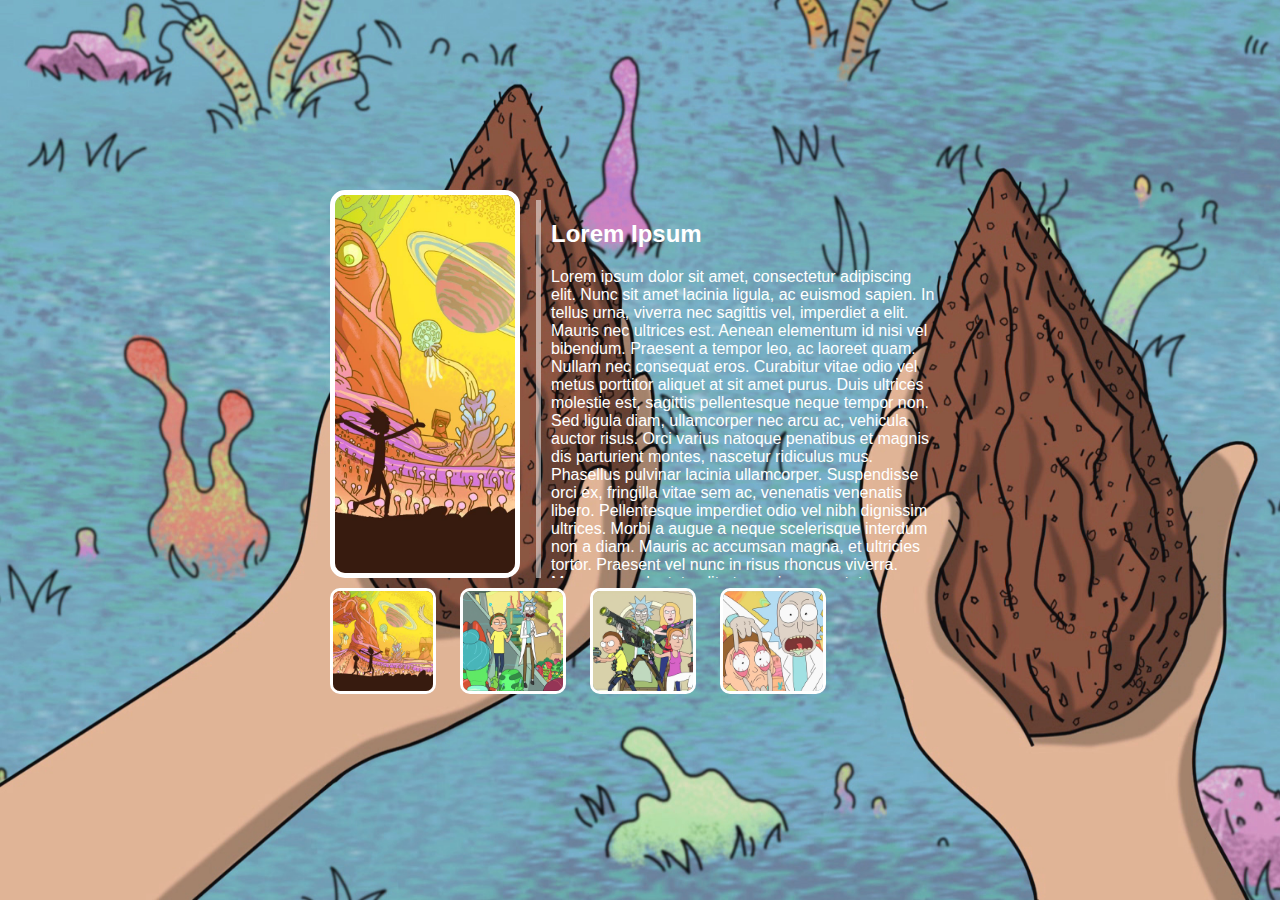
<file: index.html>
<!DOCTYPE html>
<html>
    <head>
        <title>Tutorial</title>
        <link href="style.css" rel="stylesheet" type="text/css" />
    </head>
    <body>
        <div id="background"></div>
        <div id="center">
            <div id="ctop">
                <div id="ctopleft">
                    <img id="bigImg" src="img/item1.png" />
                </div>
                <div id="ctopright">
                    <h2 id="ctoptitle">Lorem Ipsum</h2>
                    <p id="ctoppara">Lorem ipsum dolor sit amet, consectetur adipiscing elit. Nunc sit amet lacinia ligula, ac euismod sapien. In tellus urna, viverra nec sagittis vel, imperdiet a elit. Mauris nec ultrices est. Aenean elementum id nisi vel bibendum. Praesent a tempor leo, ac laoreet quam. Nullam nec consequat eros. Curabitur vitae odio vel metus porttitor aliquet at sit amet purus. Duis ultrices molestie est, sagittis pellentesque neque tempor non.<br />Sed ligula diam, ullamcorper nec arcu ac, vehicula auctor risus. Orci varius natoque penatibus et magnis dis parturient montes, nascetur ridiculus mus. Phasellus pulvinar lacinia ullamcorper. Suspendisse orci ex, fringilla vitae sem ac, venenatis venenatis libero. Pellentesque imperdiet odio vel nibh dignissim ultrices. Morbi a augue a neque scelerisque interdum non a diam. Mauris ac accumsan magna, et ultricies tortor. Praesent vel nunc in risus rhoncus viverra. Maecenas vulputate elit at mauris consectetur pulvinar. Donec placerat velit ac semper pellentesque. Aenean vitae leo pretium, consectetur ex iaculis, tincidunt augue. Morbi placerat diam et justo lobortis tempus. Nulla facilisi.</p>
                </div>
            </div>
            <div id="cbot">
                <a href="index.html"><img class="thumbs" src="img/item1.png" /></a>
                <a href="index2.html"><img class="thumbs" src="img/item2.png" /></a>
                <a href="index3.html"><img class="thumbs" src="img/item3.png" /></a>
                <a href="index4.html"><img class="thumbs" src="img/item4.png" /></a>
            </div>
        </div>
    </body>
</html>
</file>
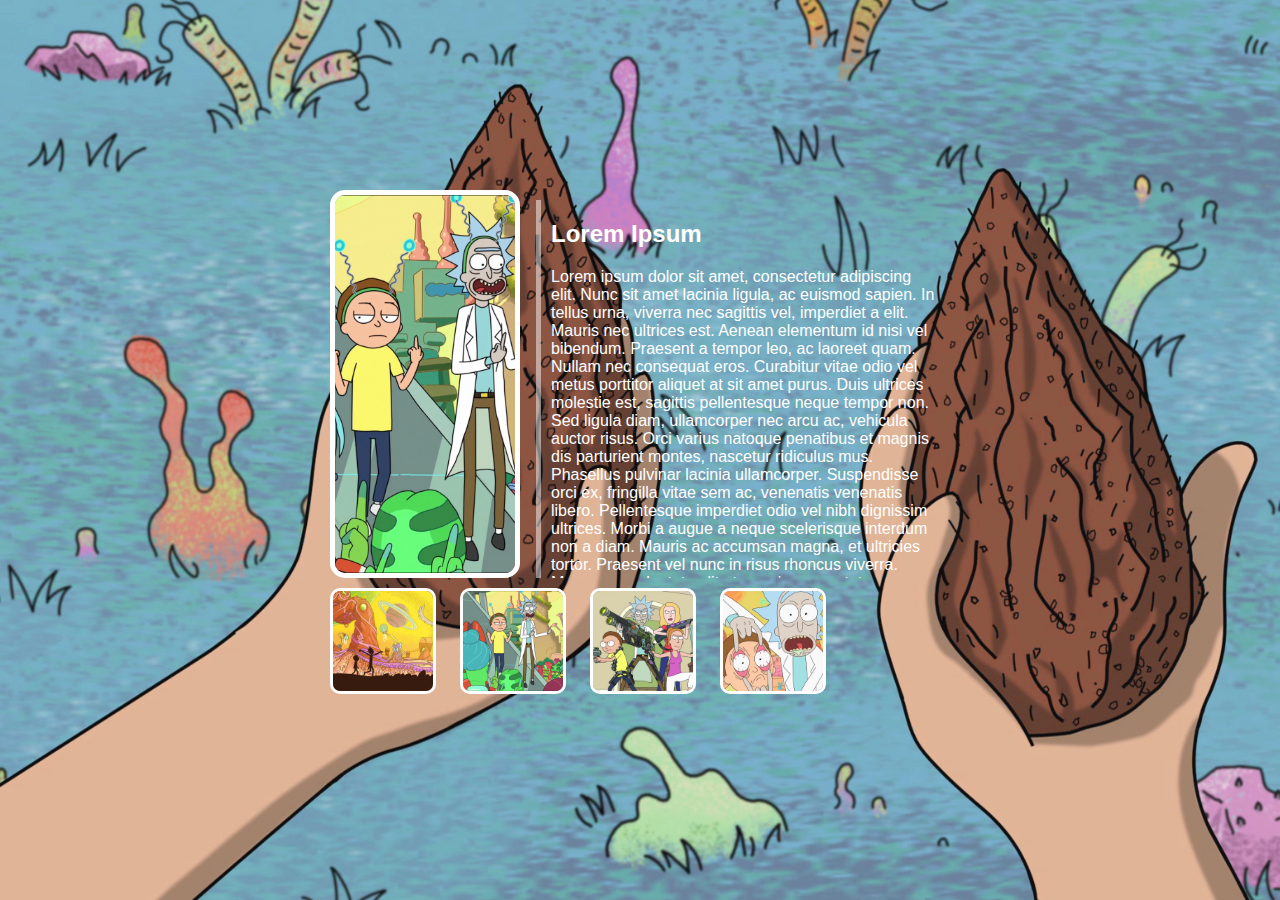
<file: index2.html>
<!DOCTYPE html>
<html>
    <head>
        <title>Tutorial</title>
        <link href="style.css" rel="stylesheet" type="text/css" />
    </head>
    <body>
        <div id="background"></div>
        <div id="center">
            <div id="ctop">
                <div id="ctopleft">
                    <img id="bigImg" src="img/item2.png" />
                </div>
                <div id="ctopright">
                    <h2 id="ctoptitle">Lorem Ipsum</h2>
                    <p id="ctoppara">Lorem ipsum dolor sit amet, consectetur adipiscing elit. Nunc sit amet lacinia ligula, ac euismod sapien. In tellus urna, viverra nec sagittis vel, imperdiet a elit. Mauris nec ultrices est. Aenean elementum id nisi vel bibendum. Praesent a tempor leo, ac laoreet quam. Nullam nec consequat eros. Curabitur vitae odio vel metus porttitor aliquet at sit amet purus. Duis ultrices molestie est, sagittis pellentesque neque tempor non.<br />Sed ligula diam, ullamcorper nec arcu ac, vehicula auctor risus. Orci varius natoque penatibus et magnis dis parturient montes, nascetur ridiculus mus. Phasellus pulvinar lacinia ullamcorper. Suspendisse orci ex, fringilla vitae sem ac, venenatis venenatis libero. Pellentesque imperdiet odio vel nibh dignissim ultrices. Morbi a augue a neque scelerisque interdum non a diam. Mauris ac accumsan magna, et ultricies tortor. Praesent vel nunc in risus rhoncus viverra. Maecenas vulputate elit at mauris consectetur pulvinar. Donec placerat velit ac semper pellentesque. Aenean vitae leo pretium, consectetur ex iaculis, tincidunt augue. Morbi placerat diam et justo lobortis tempus. Nulla facilisi.</p>
                </div>
            </div>
            <div id="cbot">
                <a href="index.html"><img class="thumbs" src="img/item1.png" /></a>
                <a href="index2.html"><img class="thumbs" src="img/item2.png" /></a>
                <a href="index3.html"><img class="thumbs" src="img/item3.png" /></a>
                <a href="index4.html"><img class="thumbs" src="img/item4.png" /></a>
            </div>
        </div>
    </body>
</html>
</file>
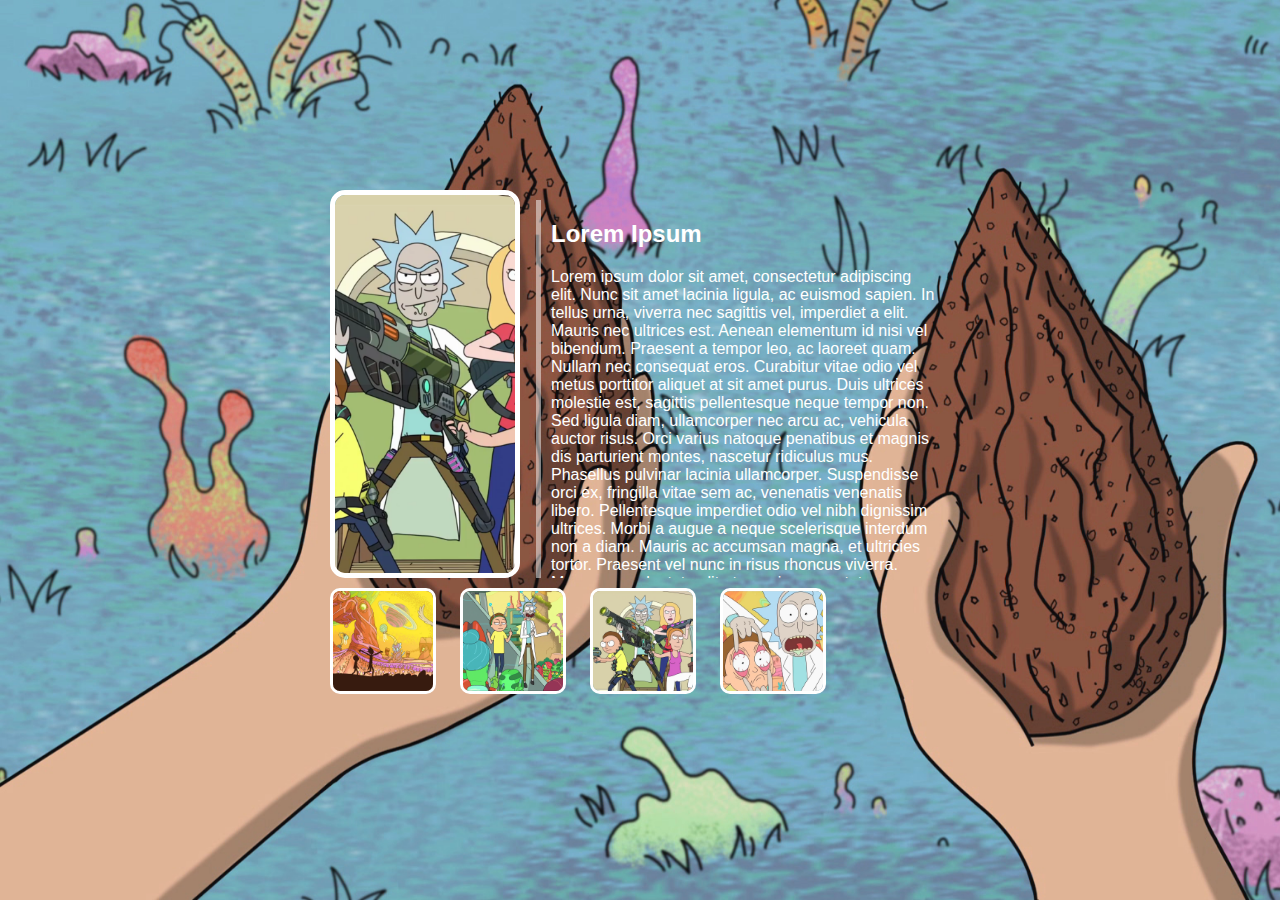
<file: index3.html>
<!DOCTYPE html>
<html>
    <head>
        <title>Tutorial</title>
        <link href="style.css" rel="stylesheet" type="text/css" />
    </head>
    <body>
        <div id="background"></div>
        <div id="center">
            <div id="ctop">
                <div id="ctopleft">
                    <img id="bigImg" src="img/item3.png" />
                </div>
                <div id="ctopright">
                    <h2 id="ctoptitle">Lorem Ipsum</h2>
                    <p id="ctoppara">Lorem ipsum dolor sit amet, consectetur adipiscing elit. Nunc sit amet lacinia ligula, ac euismod sapien. In tellus urna, viverra nec sagittis vel, imperdiet a elit. Mauris nec ultrices est. Aenean elementum id nisi vel bibendum. Praesent a tempor leo, ac laoreet quam. Nullam nec consequat eros. Curabitur vitae odio vel metus porttitor aliquet at sit amet purus. Duis ultrices molestie est, sagittis pellentesque neque tempor non.<br />Sed ligula diam, ullamcorper nec arcu ac, vehicula auctor risus. Orci varius natoque penatibus et magnis dis parturient montes, nascetur ridiculus mus. Phasellus pulvinar lacinia ullamcorper. Suspendisse orci ex, fringilla vitae sem ac, venenatis venenatis libero. Pellentesque imperdiet odio vel nibh dignissim ultrices. Morbi a augue a neque scelerisque interdum non a diam. Mauris ac accumsan magna, et ultricies tortor. Praesent vel nunc in risus rhoncus viverra. Maecenas vulputate elit at mauris consectetur pulvinar. Donec placerat velit ac semper pellentesque. Aenean vitae leo pretium, consectetur ex iaculis, tincidunt augue. Morbi placerat diam et justo lobortis tempus. Nulla facilisi.</p>
                </div>
            </div>
            <div id="cbot">
                <a href="index.html"><img class="thumbs" src="img/item1.png" /></a>
                <a href="index2.html"><img class="thumbs" src="img/item2.png" /></a>
                <a href="index3.html"><img class="thumbs" src="img/item3.png" /></a>
                <a href="index4.html"><img class="thumbs" src="img/item4.png" /></a>
            </div>
        </div>
    </body>
</html>
</file>
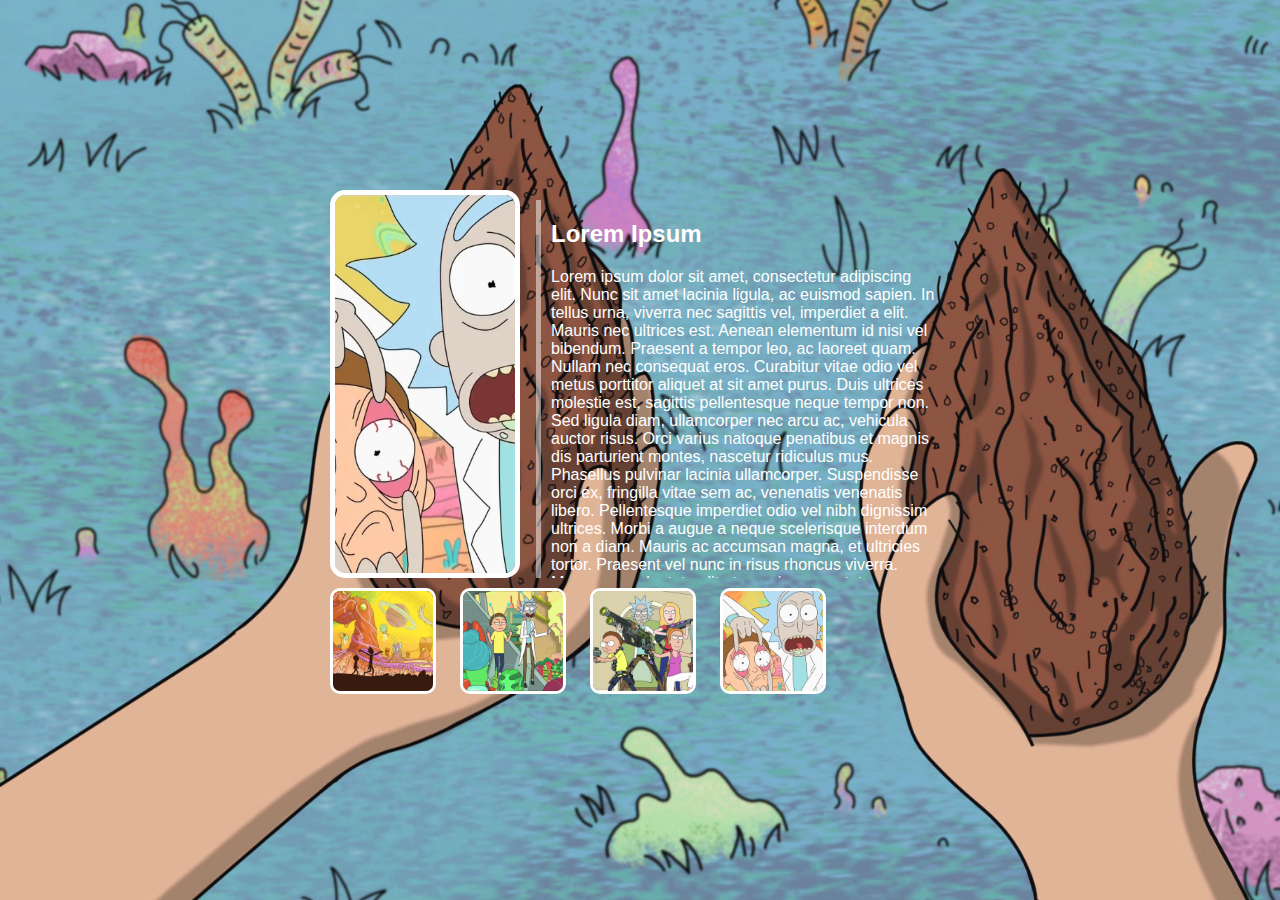
<file: index4.html>
<!DOCTYPE html>
<html>
    <head>
        <title>Tutorial</title>
        <link href="style.css" rel="stylesheet" type="text/css" />
    </head>
    <body>
        <div id="background"></div>
        <div id="center">
            <div id="ctop">
                <div id="ctopleft">
                    <img id="bigImg" src="img/item4.png" />
                </div>
                <div id="ctopright">
                    <h2 id="ctoptitle">Lorem Ipsum</h2>
                    <p id="ctoppara">Lorem ipsum dolor sit amet, consectetur adipiscing elit. Nunc sit amet lacinia ligula, ac euismod sapien. In tellus urna, viverra nec sagittis vel, imperdiet a elit. Mauris nec ultrices est. Aenean elementum id nisi vel bibendum. Praesent a tempor leo, ac laoreet quam. Nullam nec consequat eros. Curabitur vitae odio vel metus porttitor aliquet at sit amet purus. Duis ultrices molestie est, sagittis pellentesque neque tempor non.<br />Sed ligula diam, ullamcorper nec arcu ac, vehicula auctor risus. Orci varius natoque penatibus et magnis dis parturient montes, nascetur ridiculus mus. Phasellus pulvinar lacinia ullamcorper. Suspendisse orci ex, fringilla vitae sem ac, venenatis venenatis libero. Pellentesque imperdiet odio vel nibh dignissim ultrices. Morbi a augue a neque scelerisque interdum non a diam. Mauris ac accumsan magna, et ultricies tortor. Praesent vel nunc in risus rhoncus viverra. Maecenas vulputate elit at mauris consectetur pulvinar. Donec placerat velit ac semper pellentesque. Aenean vitae leo pretium, consectetur ex iaculis, tincidunt augue. Morbi placerat diam et justo lobortis tempus. Nulla facilisi.</p>
                </div>
            </div>
            <div id="cbot">
                <a href="index.html"><img class="thumbs" src="img/item1.png" /></a>
                <a href="index2.html"><img class="thumbs" src="img/item2.png" /></a>
                <a href="index3.html"><img class="thumbs" src="img/item3.png" /></a>
                <a href="index4.html"><img class="thumbs" src="img/item4.png" /></a>
            </div>
        </div>
    </body>
</html>
</file>
<file: style.css>
#center {
    width: 50vw;
    height: 60vh;
    position: absolute;
    left: 0px;
    right: 0px;
    top: 0px;
    bottom: 0px;
    margin: auto;
}

#background {
    width: 100vw;
    height: 100vh;
    position: absolute;
    left: 0;
    top: 0;
    background-image: url('img/background.png');
    background-size: cover;
}

#ctop {
    height: 70%;
    width: 100%;
    margin: 10px;
}

#ctopleft {
    height: 100%;
    width: 30%;
    display: inline-block;
}

#ctoptitle, #ctoppara {
    color:white;
    font-family: 'Segoe UI', Tahoma, Geneva, Verdana, sans-serif;
}

#cbot {
    height: 30%;
    width: 100%;
}

#bigImg {
    height: 100%;
    width: 180px;
    object-fit: cover;
    border: 5px solid white;
    border-radius: 15px;
}

#ctopright {
    height: 100%;
    width: 60%;
    display: inline-block;
    overflow: auto;
    border-left: 5px solid rgba(250, 250, 250, 0.5);
    padding-left: 10px;
    margin-left: 10px;
}

.thumbs {
    width: 100px;
    height: 100px;
    object-fit: cover;
    margin: 10px;
    padding: 0;
    border: 3px solid white;
    border-radius: 10px;
}
</file>
